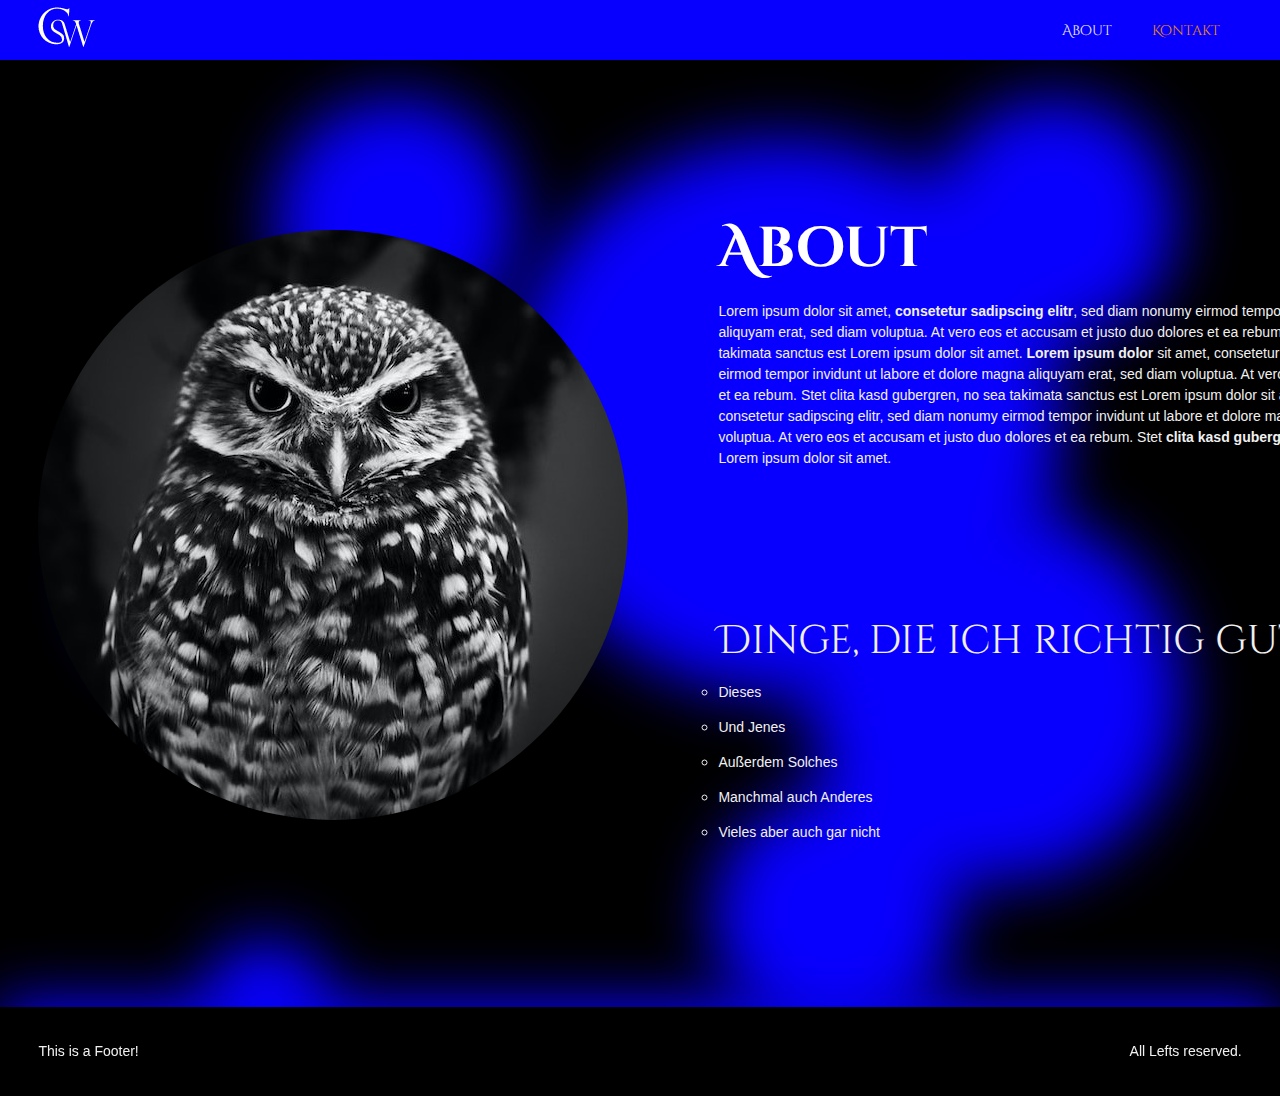
<file: about.html>
<!DOCTYPE html>
<html lang="en">
<head>
    <meta charset="UTF-8">
    <meta name="viewport" content="width=device-width, initial-scale=1.0">
    <title>Claras Webseite</title>

    <link rel="stylesheet" href="style.css">
    <link rel="preconnect" href="https://fonts.googleapis.com">
    <link rel="preconnect" href="https://fonts.gstatic.com" crossorigin>
    <link href="https://fonts.googleapis.com/css2?family=Acme&family=Cinzel+Decorative&family=Gilda+Display&display=swap" rel="stylesheet"> 
    
    </head>
    <body class="body-class">
    
        <!-- Navigation -->
        <nav>
            <a href="index.html" class="logo">
                <img src="assets/Logo.png" alt="">
             </a>
            <ul>
                <li><a href="about.html">About</a></li>
                <li><a href="#" class="color">Kontakt</a></li>
            </ul>
        </nav>

        <!-- Content -->
        <main>
            <div class="about-img rund">
                <img src="assets/vidar-nordli-mathisen-tG5dTPMf1I4-unsplash.jpg" alt="Schwarzweißfoto einer Eule">
            </div>

            <section class="about">
                 <div class="header intro03">
                    <h1>About</h1>
                    <p>
                        Lorem ipsum dolor sit amet, <b>consetetur sadipscing elitr</b>, sed diam nonumy eirmod tempor invidunt ut labore et dolore magna aliquyam erat, sed diam voluptua. At vero eos et accusam et justo duo dolores et ea rebum. Stet clita kasd gubergren, no sea takimata sanctus est Lorem ipsum dolor sit amet. <b>Lorem ipsum dolor</b> sit amet, consetetur sadipscing elitr, sed diam nonumy eirmod tempor invidunt ut labore et dolore magna aliquyam erat, sed diam voluptua. At vero eos et accusam et justo duo dolores et ea rebum. Stet clita kasd gubergren, no sea takimata sanctus est Lorem ipsum dolor sit amet. Lorem ipsum dolor sit amet, consetetur sadipscing elitr, sed diam nonumy eirmod tempor invidunt ut labore et dolore magna aliquyam erat, sed diam voluptua. At vero eos et accusam et justo duo dolores et ea rebum. Stet <b>clita kasd gubergren, no </b>sea takimata sanctus est Lorem ipsum dolor sit amet.
                    </p>
                </div>
            </section>

            <section class="header intro03">
                <h2 >Dinge, die ich richtig gut kann:</h2>
                <div>
                    <ul class="ul">
                        <li class="li"><p>Dieses</p></li>
                        <li class="li"><p>Und Jenes</p></li>
                        <li class="li"><p>Außerdem Solches</p></li>
                        <li class="li"><p>Manchmal auch Anderes</p></li>
                        <li class="li"><p>Vieles aber auch gar nicht</p></li>
                    </ul>
                </div>
            </section>
        </main>

       <!-- Footer -->
       <footer>
            <div class="footer-container">
                <p>This is a Footer!</p>
                <p>All Lefts reserved.</p>
            </div>
        </footer>
    </body>
</html>
</file>
<file: style.css>
:root{
  --bg-color: rgb(0, 0, 0);
  --color: rgb(240,240,240);
  --card-color: rgb(23,23,23);
}

/* Fonts ----------------------------------------------------------------------------------------------*/ 


body{
  margin: 0;
  padding: 0;
  background-color: var(--bg-color);
  color: var(--color);
  font-family: Cinzel Decorative, serif;
  background-image: url(assets/Differenzmenge\ 1\ -\ Kopie.png);
  background-size: 100%;
  background-attachment: scroll;
  background-position: center top;
  background-repeat: no-repeat;
}

.body-class{
  background-image: url(assets/Gruppe\ 5.png);
}
/* Navigation ----------------------------------------------------------------------------------------------*/ 
nav{
  position: fixed;
  top: 0;
  width: 100%;
  height: 0px;
  z-index: 20;
  overflow: hidden;
  background-color: #0800FF;
  display: flex;
  align-items: center;
  justify-content: space-between;
}

ul {
  list-style-type: none;
  margin: 0;
  margin-right: 60px;
  padding: 0;
}

li {
  float: left;
}

li a {
  display: inline-block;
  text-align: center;
  text-decoration: none;
  transition: color .3s , text-shadow .3s;
}

li a:hover:not(.active) {
  color: #ffe66b;
  text-shadow: 0 0 5px #ffe048;
}
  
.active {
  color: #ffdf6b;
  text-shadow: 0 0 5px #ffda48;
}

a{
  color: var(--color);
  text-decoration: none;
}


.ul{
  list-style-type: circle;
  list-style-position:outside;
}

.li{
  float: none;
}


/* Main ----------------------------------------------------------------------------------------------*/ 
main{
  display: grid;
}

h1, h2{
  padding: 0;
  margin: 0;
  font-family: Cinzel Decorative, serif;
}

h1{
  font-weight: 700;
  font-size: 4em;
  color: rgb(255, 255, 255);
}

h2{
  font-weight: 400;
}

p{
  font-family: sans-serif;
  line-height: 150%;
}



.about-img{
  position: absolute;
  width:100%;
  height: auto;
  overflow: hidden;
  display: flex;
  margin: 100px 0px 0px 0px;
}


.rund {
  border-radius: 100%;
  -webkit-border-radius: 100%;
  -moz-border-radius: 100%;
}


.long-txt{
  display: grid;
}

.intro{
  padding: 100px 20px 0px 50px;
  width: 800px;
}

.intro02{
  padding: 0px 20px 50px 50px;
  width: 500px;
}

.intro03{
  padding: 50px 20px 0px 600px;
  width: 800px;
}
.test{
  margin-bottom: 150px;
}

.color{
  color:#ec8f02 ;
}
/* Cards ----------------------------------------------------------------------------------------------*/ 
.project-wrapper {
  display: flex;
  align-items: center ;
  justify-content: left;
}

.cards{
  display: flex;
  flex-wrap: wrap;
  align-items: center ;
  justify-content: center;
}

.card{
  background-color: rgba(255, 255, 255, 0.1);
  position: relative;
  border-radius: 10px;
}

.card:hover::before,
.card:hover > .card-border  {
  opacity: 0.5;
}

.card::before,
.card > .card-border {
  border-radius: inherit;
  content: "";

  height: 100%;
  width: 100%;
  left: 0;
  position: absolute;
  top: 0;
  opacity: 0;
  transition: opacity 500ms;
  width: 100%;
}

  
.card > .card-content{
  position: relative;
  background-color: var(--card-color);
  border-radius: inherit;
  margin:1px;
  height: calc(100% - 2px);
  width: calc(100% - 2px);
  z-index: 2;
}

.card-content{
  overflow: hidden;
}

.card-img{
  width: 100%;
  height: 50%;
  opacity: 40%;
}

.card-txt{
  margin: 0 10px;
}

.card-title{
  margin-top: 10px;
}

/* Footer ----------------------------------------------------------------------------------------------*/
footer {
  width: 100%;
  z-index: 19;
  overflow: hidden;
  background-color: var(--bg-color);
  filter: drop-shadow(0px -6px 30px rgba(8, 0, 255, 1));
  margin-top: 150px;
}
  
.footer-container{
  display: flex;
  align-items: center;
  justify-content: space-between ;
}
  
/* Breakpoints ----------------------------------------------------------------------------------------------*/

/* BRP1 -Smartphones/Tablets --------------------------------------------------------------------------------*/
/* (Unter 992px) */
  
@media screen and (max-width: 991px ) {
  body{
    font-size: 12px;
  }

  /* Navigation */
  nav{
    padding: 15px 0;
  }

  .logo{
    margin-left: 4vw;
  }

  li a{
    padding: 0px 0px 0px 20px;
  }

  input[type="checkbox"]:after{
    font-size: 12px;
  }

  .contact{
    margin-right: 4vw;
  }

  /* Main */
  main{
    margin: 60px 4vw 5vh 4vw;
  }

  section{
    margin: 2vh 0;
  }

  h1{
    font-size: 64px;
  }

  h2{
    font-size: 32px;
  }

  .header{
    margin: 8vh 0 0 4px;
  }

  .about-img{
    width: clamp(300px, 15vw, 500px);
    height: clamp(420px, 45vh, 700px);
    margin: 5vh auto 0 auto;
  }

  

  /* Cards */
  .cards{
    gap: 3vh;
  }

  .card{
    height: clamp(240px, 40vh, 400px);
  }

  .card-title{
    font-size: 24px;
  }

    /* Footer */
    footer{
      padding: 10px 0;
    }
  
    .footer-container{
      margin: 0 4vw;
    }
}

/* BRP2 -Desktop --------------------------------------------------------------------------------------------*/
/* (Über 992px) */

@media screen and (min-width: 992px) {
  body{
    font-size: 14px;
  }

  /* Navigation */
  nav{
    padding: 30px 0;
  }

  .logo{
    margin-left: 3vw;
  }

  li a{
    padding: 0px 0px 0px 40px;
  }

  input[type="checkbox"]:after{
    font-size: 14px;
  }

  .contact{
    margin-right: 3vw;
  }

  /* Main */
  main{
    margin: 80px 3vw 5vh 3vw;
  }

  section{
    margin: 5vh 0;
  }

  h1{
    font-size: 4em;
  }

  h2{
    font-size: 40px;
  }

  .header{
    margin: 4vh 50vw 0 80px;
  }

 

  .about{
    display: flex;
    align-items: top;
  }

  
  .about-img{
  position: absolute;
  width:auto;
  height: auto;
  overflow: hidden;
  display: flex;
  margin: 150px 0px 0px 0px;
  }


  .long-txt{
    margin: 0 10vw 0 80px;
    gap: 3vw;
    grid-template-columns: 1fr 1fr;
  }
    
  /* Cards */
  .cards{
    gap: 2vw;
    max-width: 80vw;
    width: calc(100% - 20px);
  }

  .card{
    height: clamp(240px, 36vh, 400px);
    width: clamp(200px, 25vw, 400px);
  }

  .card-title{
    font-size: 24px;
  }

  /* Footer */
  footer{
    padding: 20px 0;
    filter: drop-shadow(0px -6px 30px rgba(8, 0, 255, 1));
  }

  .footer-container{
    margin: 0 3vw;
  }
}
</file>
